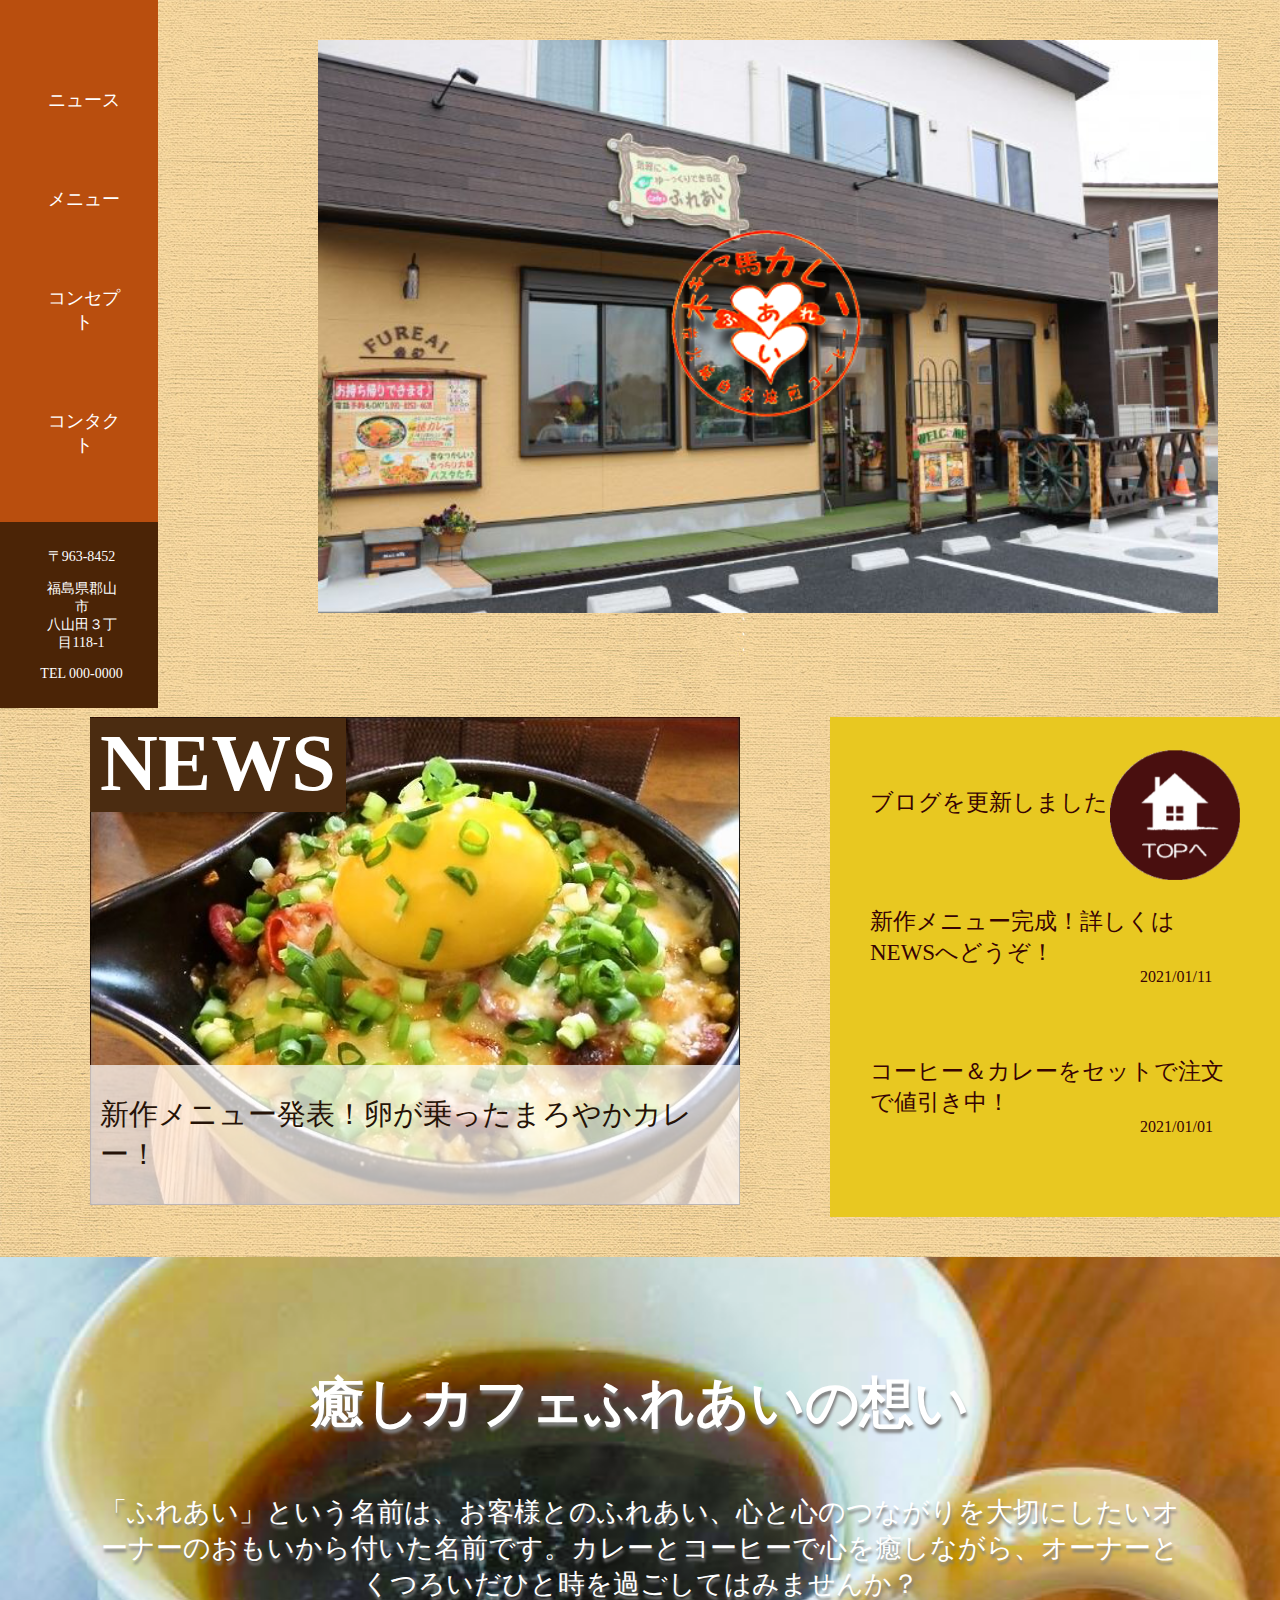
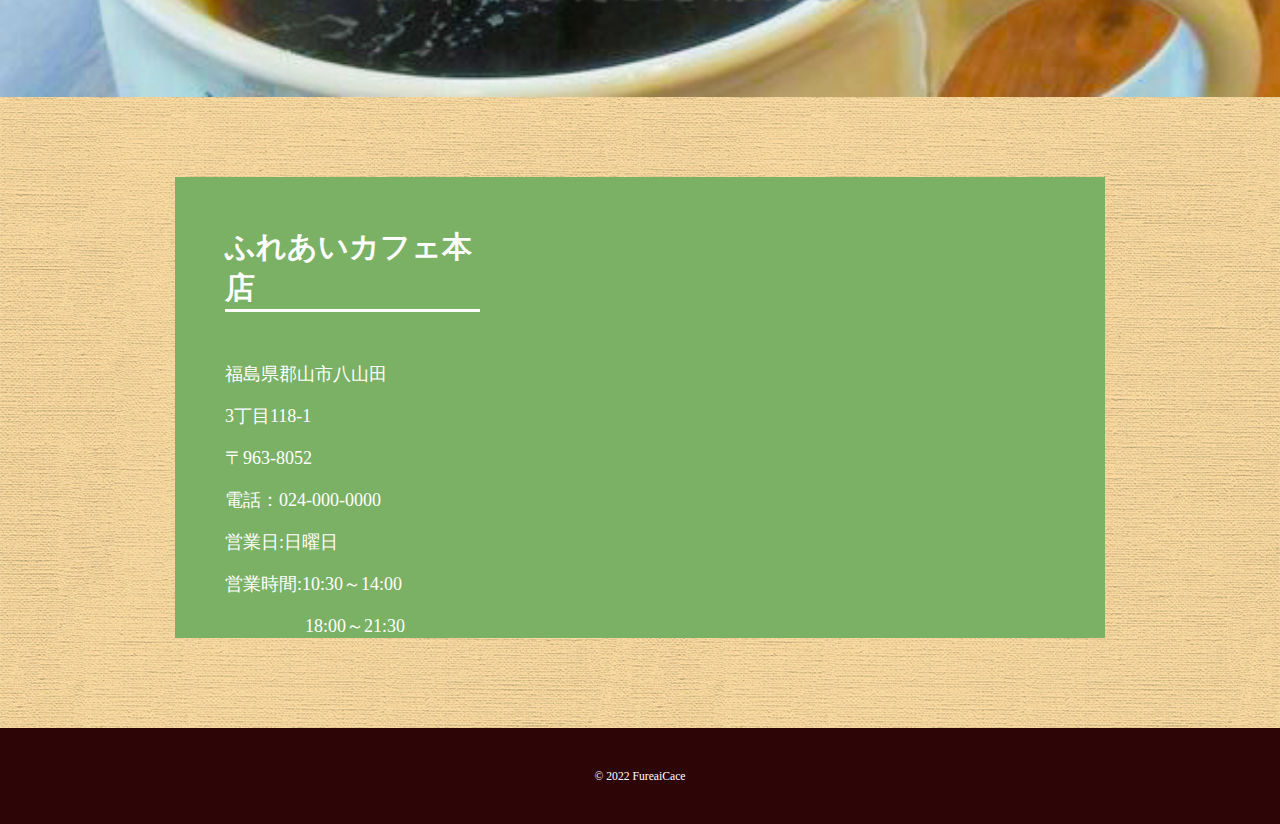
<file: index.html>
<!doctype html>
<html lang="ja">
<head>
<meta charset="utf-8">
<title>こだわりカレー</title>

<link rel="stylesheet" href="css/style.css">

<meta name="viewport" content="width=device-width, initial-scale=1">

</head>


<div class="header">

<div id="contents">
<div class="contents_nav">

<div class="select">
<nav>
<ul>
<li id="nav_news"><a href="#news">ニュース</a></li>
<li id="nav_menu"><a href="menu.html">メニュー</a></li>
<li id="nav_concept"><a href="#concept">コンセプト</a></li>
<li id="nav_contact"><a href="contact.html">コンタクト</a></li>
</ul>
</nav>
</div>

<div class="jusyo">
<ul>
<li><p>〒963-8452</p></li>
<li>福島県郡山市<br>八山田３丁目118-1</li>
<li><p>TEL 000-0000</p></li>
</ul>
</div>

</div>


<div class="bijuaru">
<img src="images/tenpo.png" alt="お店" class="top-image">


</div>

</div>
</div>



<body>

<div class="news_contens" id="news">

<div class="news">
<img src="images/01_kare.JPG" alt="焼きカレー">
<h2>NEWS</h2>

<p>新作メニュー発表！卵が乗ったまろやかカレー！</p>
</div>

<div class="osirase">

<nav>
<ul>

<p><li class="text">ブログを更新しました！</li>
<li class="day">2021/02/01</li></p>
<p><li class="text">新作メニュー完成！詳しくはNEWSへどうぞ！</li>
<li class="day">2021/01/11</li></p>
<p><li class="text">コーヒー＆カレーをセットで注文で値引き中！</li><li class="day">2021/01/01</li></p>

</ul>
</nav>
</div>
</div>



<div class="concept" id="concept">
<img src="images/coffe.png" alt="コンセプト">

<div class="concept_text">
<h1><p>癒しカフェふれあいの想い</p></h1>
<div class="text_fureai">「ふれあい」という名前は、お客様とのふれあい、心と心のつながりを大切にしたいオーナーのおもいから付いた名前です。カレーとコーヒーで心を癒しながら、オーナーとくつろいだひと時を過ごしてはみませんか？</div>
</div>
</div>

<div class="info">
	<div class="map">
		<h3>ふれあいカフェ本店</h3>
		
		<p>福島県郡山市八山田</p>
		<p>3丁目118-1</p>
		<p>〒963-8052</p>
		<p>電話：024-000-0000</p>
		<p>営業日:日曜日</p>
		<p>営業時間:10:30～14:00</p>
		<div class="zurasi">18:00～21:30</div> 
		
	
	</div>

<iframe src="https://www.google.com/maps/embed?pb=!1m18!1m12!1m3!1d3168.3037779489423!2d140.36991801530775!3d37.429927879823644!2m3!1f0!2f0!3f0!3m2!1i1024!2i768!4f13.1!3m3!1m2!1s0x60206d19a7bd11e7%3A0xf9a729400fea5acf!2z55mS44GX44Kr44OV44KnIOOBteOCjOOBguOBhA!5e0!3m2!1sja!2sjp!4v1644884953418!5m2!1sja!2sjp" width="600" height="450" style="border:0;" allowfullscreen="" loading="lazy"></iframe>
</div>


<footer>

<div class="fot">
<p><small>&copy; 2022 FureaiCace</small></p>
</div>

</footer>

<div class="gotop"><a href="#"><img src="images/botton_03.gif" alt="topボタン"></a></div>

</body>
</html>
</file>
<file: css/style.css>
@charset "utf-8";
/* CSS Document */

/*基本レイアウトここから↓*/

html{
    scroll-behavior: smooth;
}

body{
	margin:0;
	padding: 0;
	background-image: url("../haikei.jpg");
	font-family: "富士ポップ";
}

ul{
	list-style-type: none;
}

.contents_nav nav ul li{
	font-size: 18px;
	margin-top: 75px;
}

header{
	float: left
}

.contents_nav{
	background:#B94E0E;
	padding-right: 30px;
	padding-bottom: 235px;
	padding-top: 1%; 
	text-align: center;
	width: 10%;
	float:left;
	position: relative;
}

a{
	text-decoration: none;
	color: #fff;
}
a:hover{
	color: #FFD352;
	text-shadow: 1px 4px 3px #808080;
	transition: 1.0s ;
}
	

.top-image {
	width: 900px;
	margin-left: 160px;
	margin-top: 40px;
	position: relative;
}

.logo{
	position: absolute;
	top: 0;
	left: 670px;
	top: 220px;
	width: 200px;
}


.jusyo{
	background-color: #4B2406;
	padding-top: 10px;
	text-align: center;
	padding-bottom: 10px;
	position: absolute;
	bottom: 0px;
	width: 100%;
}

.jusyo li{
	font-size: 14px;
	color:#fff;
	padding-right: 35px
}




.news_contens{
	display: flex;
	margin: 90px 0 40px 90px;
	margin-top: 100px;
}

.news{
	position: relative;
	margin-right: 90px;
}

.news img{
	width: 650px;
}

.news h2{
	font-size: 80px;
	color: #fff;
	padding-right: 10px;
	padding-bottom: 3px;
	padding-left: 10px;
	position: absolute;
	top: -65px;
	left: 0px;
	background-color:#4B2C11;
}

.news p{
	position: absolute;
	bottom: 0;
	background-color: rgba(255,255,255,0.70);
	margin-bottom: 1.8%;
	font-size: 29px;
	padding-bottom: 30px;
	padding-top: 30px;
	color: #261307;
	padding-left: 10px;
}


.osirase{
	background-color: #E8C821;
	width: 400px;
	height: 500px;
	padding-right: 50px;
	color: #370304;
}

.osirase p{
	margin-bottom: 70px;
	font-size: 20px
}

.day{
	margin-left: 270px;
}

.text{
	font-size: 23px;
}

.concept{
	height: 20px;
	position:relative;
}

.concept img{
	width: 100%
}

.concept_text{
	color:#fff;
	font-size: 27px;
	text-align: center;
	position: absolute;
	top: 200px;
	left: 50%;
	transform: translate(-50%, -50%);
	width: 1100px;
	text-shadow: 1px 4px 3px #808080;
}

.info{
	color: #fff;
	background-color: #7BB165;
	display: flex;
	margin: 0 175px;
	margin-top: 500px;
	font-size: 18px;
	margin-bottom: 90px;

}

.zurasi{
	margin-left: 80px;
}

.map{
	padding-left: 50px;
	padding-right: 43px;
	margin-right: 30px;
}

.map h3{
	border-bottom: #fff medium solid;
	font-size: 30px;
	margin-top: 50px;
	margin-bottom: 50px;
}



.gotop img{
	position: fixed;
	bottom: 20px;
	right: 40px;
	width: 130px;
}



footer{
	background:#2E0506;
	text-align: center;
	padding: 26px 0 ;
}

footer p{
	color: #fff;
	font-size: 0.875rem;
}
/*基本レイアウトここまで↑*/

/*モバイル版ここから↓*/
@media (max-width:600px){


	
	.contents_nav{
	background:#B94E0E;
	width: 100%;
	height: 5px;
}

	.contents_nav ul{
	width: 100%;
	}
	
	.contents_nav li{
	float: left;
	margin-left: 3%;
	}

	.select{
	position: relative;
	bottom: 30px;
	}
	
	.bijuaru img{
	width: 100%;
	margin: 0;
	}

	.resulogo{
	width: 110px;
	position: absolute;
	top: 0px;
	left: 0px;
	}

	.resulogo{
	display: none;
	}
	
	.news_contens{
	overflow:hidden;
	display: block;
	}
	
	.news img{
	width: 100%;
	}
	
	.news p{
	font-size: 20px;
	}
	
	.news h2{
	font-size: 40px;
	margin-top: 65px;
	}

	.osirase {
	width: 100%;
	height: 100%;
	margin:10% 2%;
	margin-left: -80px;
	padding: 1% 0px;
	font-size: 100%;
	}	
	
	.osirase li{
	font-size: 120%;
	}
	
	.osirase ul{
	width: 100%;
	margin:20% 70% 20% 10%;
	}
	
	.concept_text{
	font-size: 130%;
	position: absolute;
	top: 80px;
	}
	
	.text_fureai{
	margin: 0px 30%; 
	font-size: 80%;
	}
	
	.info{
	margin:300px 0px 90px 0px;
	}
	
	.info h3{
	font-size: 140%;
	}
	
	.info  p{
	font-size: 90%;
	}
}
/*モバイル版ここまで↑*/
</file>
